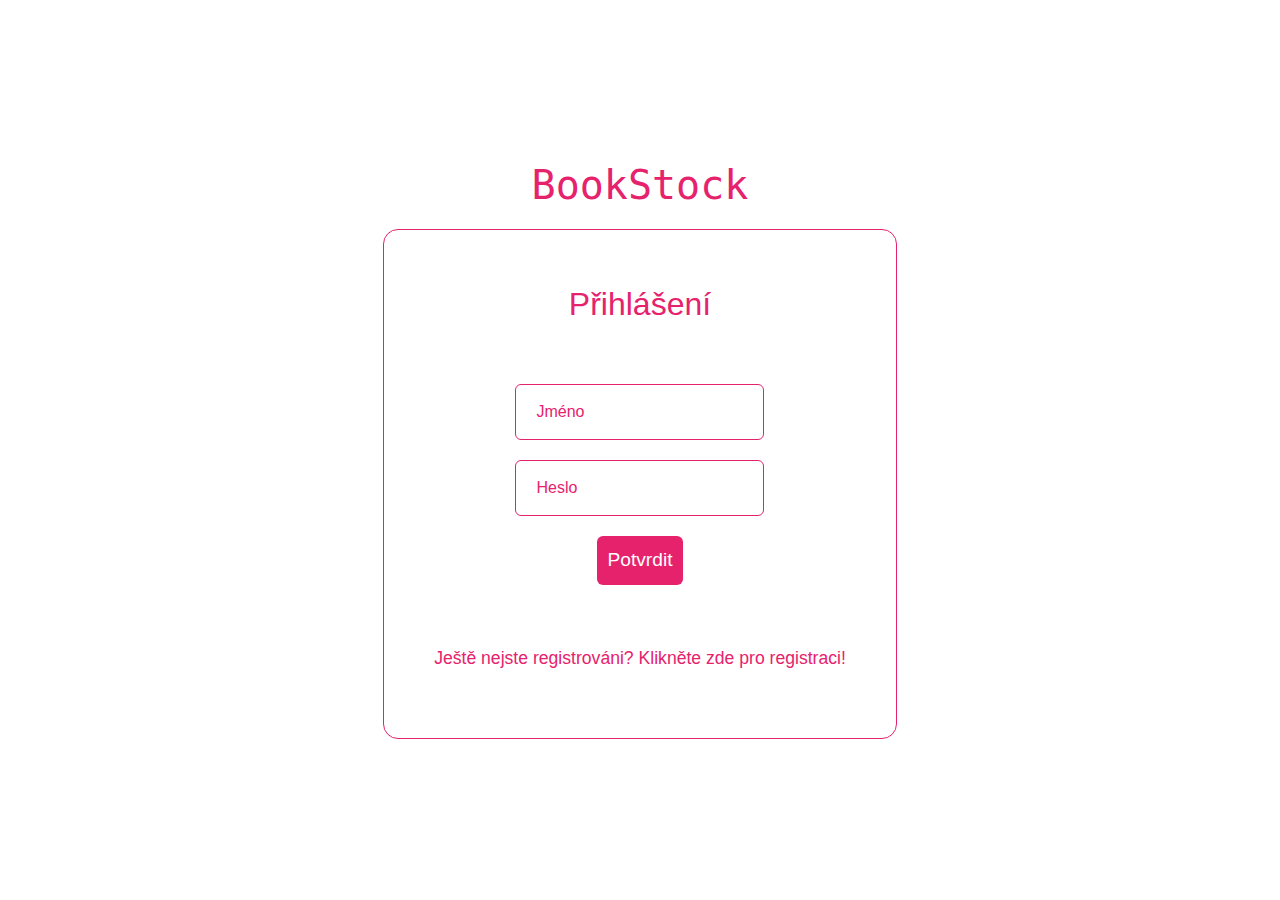
<file: frontend/login.html>
<!DOCTYPE html>
<html lang="cz">
<head>
    <meta charset="UTF-8">
    <meta name="viewport" content="width=device-width, initial-scale=1.0">
    <title id="page-title">Přihlášení</title>
    <link rel="stylesheet" href="login.css">
    <link rel="stylesheet" href="https://cdn.jsdelivr.net/npm/bootstrap@4.2.1/dist/css/bootstrap.min.css">
</head>
<body>
    <div class="banner">
        <a href="index.html"><span id="banner-title">BookStock</span></a>
    </div>
    <div class="container">
        <div class="title">
            <p id="title">Přihlášení</p>
        </div>
        <form id="login-form">
            <input type="text" id="fname" name="fname" placeholder="Jméno" required>
            <input type="password" id="pw" name="pw" placeholder="Heslo" required>
            <button id="submit-btn" type="submit">Potvrdit</button>
        </form>
        <div class="register">
            <p id="register"><a href="register.html">Ještě nejste registrováni? Klikněte zde pro registraci!</a></p>
        </div>
    </div>

    <script src="login.js"></script>
</body>
</html>
</file>
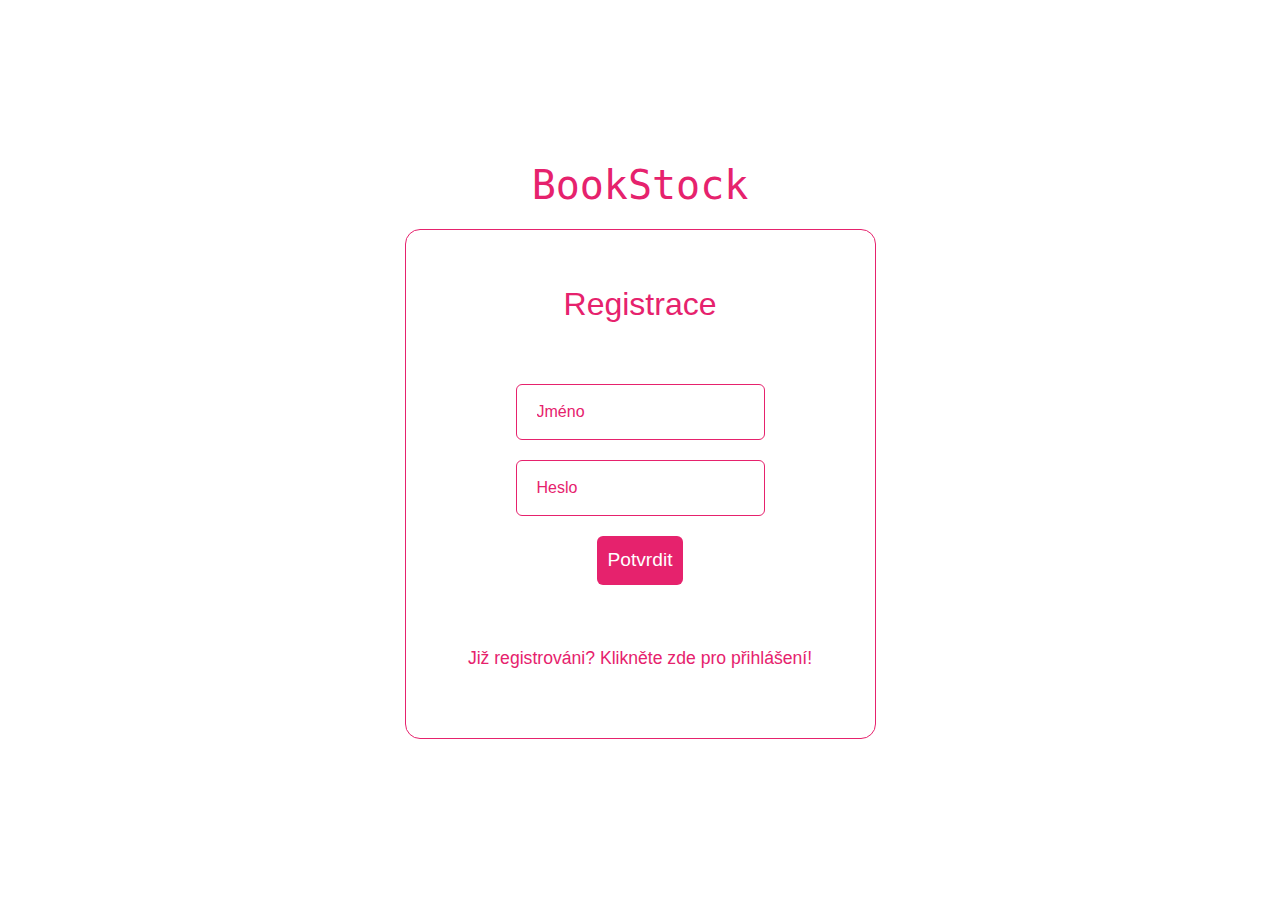
<file: frontend/register.html>
<!DOCTYPE html>
<html lang="cz">
<head>
    <meta charset="UTF-8">
    <meta name="viewport" content="width=device-width, initial-scale=1.0">
    <title>Registrace</title>
    <link rel="stylesheet" href="register.css">
    <link rel="stylesheet" href="https://cdn.jsdelivr.net/npm/bootstrap@4.2.1/dist/css/bootstrap.min.css">
</head>
<body>
    <div class="banner">
        <h1 id="catalog-title">
            <a href="index.html"><span id="banner-title">BookStock</span></a>
        </h1>
    </div>
    <div class="container">
        <div class="title">
            <p id="title">Registrace</p>
        </div>
        <form id="register-form">
            <input type="text" id="fname" name="fname" placeholder="Jméno" required>
            <input type="password" id="pw" name="pw" placeholder="Heslo" required>
            <button id="submit-btn" type="submit">Potvrdit</button>
        </form>
        <div class="login">
            <p id="login"><a href="login.html">Již registrováni? Klikněte zde pro přihlášení!</a></p>
        </div>
    </div>

    <script src="register.js"></script>
</body>
</html>
</file>
<file: frontend/login.css>
html, body {
    height: 100%;
    margin: 0;
    display: flex;
    justify-content: center;
    align-items: center;
    font-family: monospace;
    flex-direction: column;
}
.banner {
    display: flex;
    justify-content: center;
    font-family: monospace;
    margin-bottom: 20px;
}

#banner-title {
    color: #e6226d;
    font-size: 2.5rem;
    line-height: 1.2;
}

#banner-title:hover, .banner a:hover {
    text-decoration: none;
}


#catalog-title a{
    text-decoration: none;
    color: #e6226d;
}
.container {
    display: flex;
    align-items: center;
    justify-content: center;
    flex-direction: column;
    border: 1px solid #e6226d;
    padding: 50px 20px;
    width: 600px;
    height: auto;
    border-radius: 15px;
}

#title {
    color: #e6226d;
    font-size: 2rem;
}

input {
    margin: 10px 0px;
    width: 100%;
    padding: 15px 20px;
    border: 1px solid #e6226d;
    border-radius: 6px;
    font-size: 1.2rem;
}

input:focus {
    outline: none;
    color: #e6226d;
}

#pw {
    margin-top: 20px;
}

form {
    display: flex;
    flex-direction: column;
    margin: 20px 0px;
    align-items: center;
}

#register {
    margin-top: 20px;
    color: #e6226d;
    cursor: pointer;
    font-size: 1.1rem;
}

.register a {
    color: inherit;
    text-decoration: none;
}

.register a:hover {
    color: inherit;
    text-decoration: none;
}

input::placeholder {
    color: #e6226d;
}

#submit-btn {
    padding: 10px;
    background-color: #e6226d;
    color: white;
    border: none;
    border-radius: 6px;
    font-size: 1.2rem; 
    cursor: pointer; 
    margin-top: 20px; 
}

#submit-btn:focus{
    outline: none;
}

button:hover {
    background-color: #e6226d; 
}

@media (min-width: 769px) {
    .container {
        padding: 50px !important;
    }
    form {
        margin: 40px 60px;
    }
    #submit-btn {
        transition: transform 0.1s ease-in-out;
    }
    
    #submit-btn:hover {
        transform: scale(1.03);
    }
}
</file>
<file: frontend/register.css>
html, body {
    height: 100%;
    margin: 0;
    display: flex;
    justify-content: center;
    align-items: center;
    font-family: monospace;
    flex-direction: column;
}
.banner {
    display: flex;
    justify-content: center;
    position: relative;
    color: #e6226d;
    font-family: monospace;
    margin-bottom: 20px;
}

#catalog-title {
    margin: 0;
}
#catalog-title a{
    text-decoration: none;
    color: #e6226d;
}
.container {
    display: flex;
    align-items: center;
    justify-content: center;
    flex-direction: column;
    border: 1px solid #e6226d;
    padding: 50px 20px;
    width: 600px;
    height: auto;
    border-radius: 15px;
}

#title {
    color: #e6226d;
    font-size: 2rem;
}

input {
    margin: 10px 0px;
    width: 100%;
    padding: 15px 20px;
    border: 1px solid #e6226d;
    border-radius: 6px;
    font-size: 1.2rem;
}

input:focus {
    outline: none;
    color: #e6226d;
}

#pw {
    margin-top: 20px;
}

form {
    display: flex;
    flex-direction: column;
    margin: 20px 0px;
    align-items: center;
}

#login {
    margin-top: 20px;
    color: #e6226d;
    cursor: pointer;
    font-size: 1.1rem;
}

.login a {
    color: inherit;
    text-decoration: none;
}

.login a:hover {
    color: inherit;
    text-decoration: none;
}

input::placeholder {
    color: #e6226d;
}

#submit-btn {
    padding: 10px;
    background-color: #e6226d;
    color: white;
    border: none;
    border-radius: 6px;
    font-size: 1.2rem; 
    cursor: pointer; 
    margin-top: 20px; 
}

#submit-btn:focus{
    outline: none;
}

button:hover {
    background-color: #e6226d; 
}

@media (min-width: 769px) {
    .container {
        padding: 50px !important;
    }
    form {
        margin: 40px 60px;
    }
    #submit-btn {
        transition: transform 0.1s ease-in-out;
    }
    
    #submit-btn:hover {
        transform: scale(1.03);
    }
}
</file>
